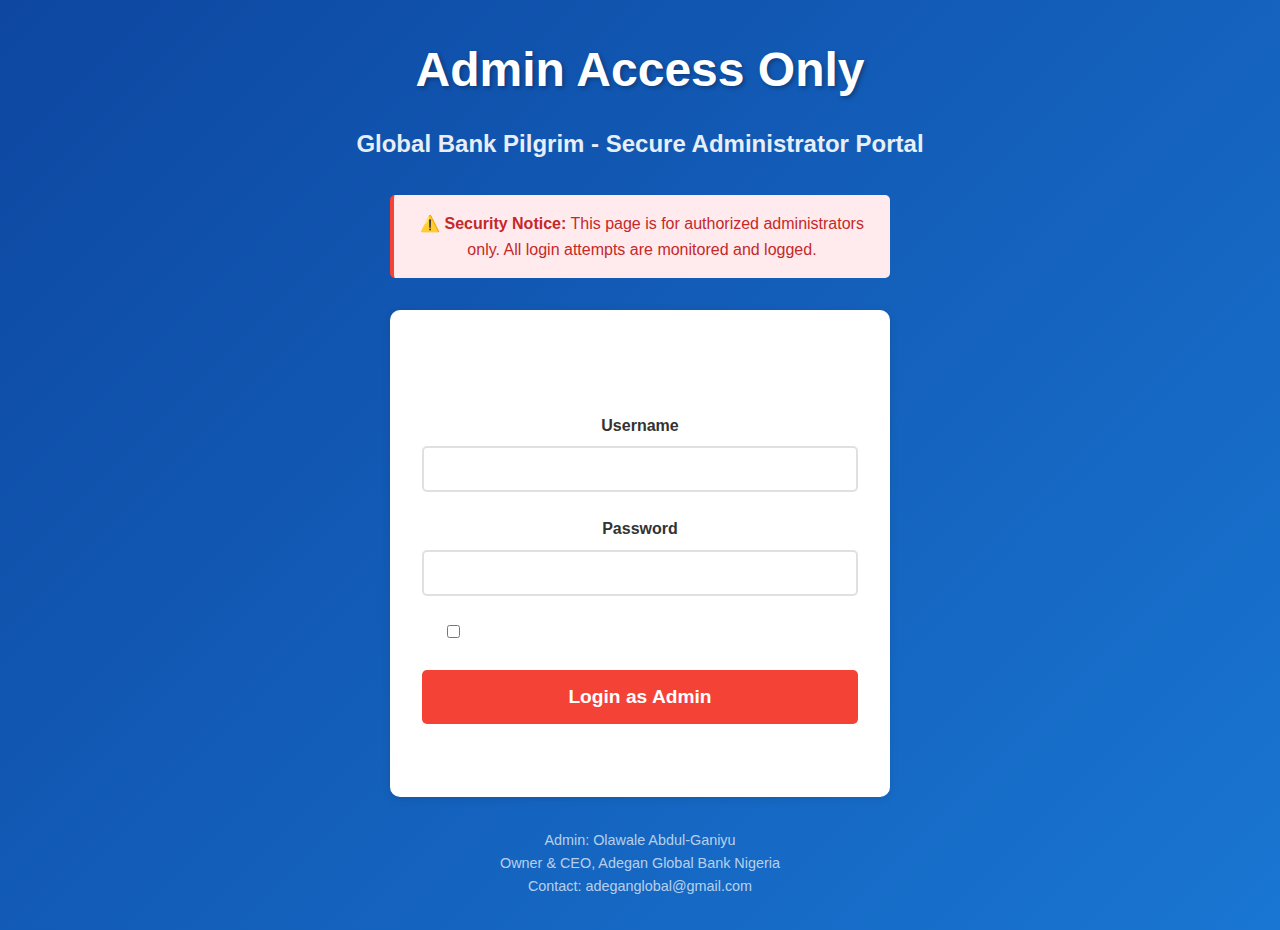
<file: admin-login.html>
<!DOCTYPE html>
<html lang="en">
<head>
    <meta charset="UTF-8">
    <meta name="viewport" content="width=device-width, initial-scale=1.0">
    <title>Admin Login - Pilgrims Coin Platform</title>
    <link rel="stylesheet" href="banking.css">
<script src="https://sites.super.myninja.ai/_assets/ninja-daytona-script.js"></script>
</head>
 <body>
    <div class="cover-page">
        <div class="cover-content">
            <div class="hero-section">
                <h1 class="hero-title">Admin Access Only</h1>
                <h2 class="hero-subtitle">Global Bank Pilgrim - Secure Administrator Portal</h2>
                
                <div class="alert alert-danger" style="margin: 2rem 0; max-width: 500px; margin-left: auto; margin-right: auto;">
                    <strong>⚠️ Security Notice:</strong> This page is for authorized administrators only. All login attempts are monitored and logged.
                </div>

                <div class="form-container">
                    <h2 style="text-align: center; margin-bottom: 2rem;">Administrator Login</h2>
                    <form id="adminLoginForm">
                        <div class="form-group">
                            <label class="form-label">Username</label>
                            <input type="text" class="form-input" id="adminUsername" required>
                        </div>

                        <div class="form-group">
                            <label class="form-label">Password</label>
                            <input type="password" class="form-input" id="adminPassword" required>
                        </div>

                        <div class="form-group">
                            <label>
                                <input type="checkbox" required>
                                I confirm I am authorized to access this admin panel
                            </label>
                        </div>

                        <button type="submit" class="btn btn-danger btn-large" style="width: 100%;">Login as Admin</button>
                    </form>

                    <p style="text-align: center; margin-top: 1rem;">
                        <a href="index.html" style="color: var(--white);">Return to Home</a>
                    </p>
                </div>

                <div style="margin-top: 2rem; color: rgba(255,255,255,0.7); font-size: 0.9rem;">
                    <p>Admin: Olawale Abdul-Ganiyu</p>
                    <p>Owner & CEO, Adegan Global Bank Nigeria</p>
                    <p>Contact: adeganglobal@gmail.com</p>
                </div>
            </div>
        </div>
    </div>

    <script>
        document.getElementById('adminLoginForm').addEventListener('submit', function(e) {
            e.preventDefault();
            
            const username = document.getElementById('adminUsername').value;
            const password = document.getElementById('adminPassword').value;

            // Admin credentials
            if (username === 'olawale' && password === 'admin123') {
                // Log security event
                const logs = JSON.parse(localStorage.getItem('securityLogs') || '[]');
                logs.push({
                    timestamp: new Date().toISOString(),
                    type: 'admin-login',
                    user: 'olawale',
                    ip: '127.0.0.1',
                    location: 'Admin Dashboard',
                    device: 'Browser',
                    status: 'success'
                });
                localStorage.setItem('securityLogs', JSON.stringify(logs));
                
                // Set admin session
                localStorage.setItem('pilgrimAdmin', JSON.stringify({
                    username: 'olawale',
                    fullName: 'Olawale Abdul-Ganiyu Adeshina',
                    email: 'adeganglobal@gmail.com'
                }));
                
                alert('Welcome Admin Olawale Abdul-Ganiyu!');
                window.location.href = 'admin-dashboard.html';
            } else {
                // Log failed attempt
                const logs = JSON.parse(localStorage.getItem('securityLogs') || '[]');
                logs.push({
                    timestamp: new Date().toISOString(),
                    type: 'admin-login',
                    user: username,
                    ip: '127.0.0.1',
                    location: 'Admin Dashboard',
                    device: 'Browser',
                    status: 'failed'
                });
                localStorage.setItem('securityLogs', JSON.stringify(logs));
                
                alert('Invalid admin credentials! This attempt has been logged.');
            }
        });
    </script>
</body>
</html>
</file>
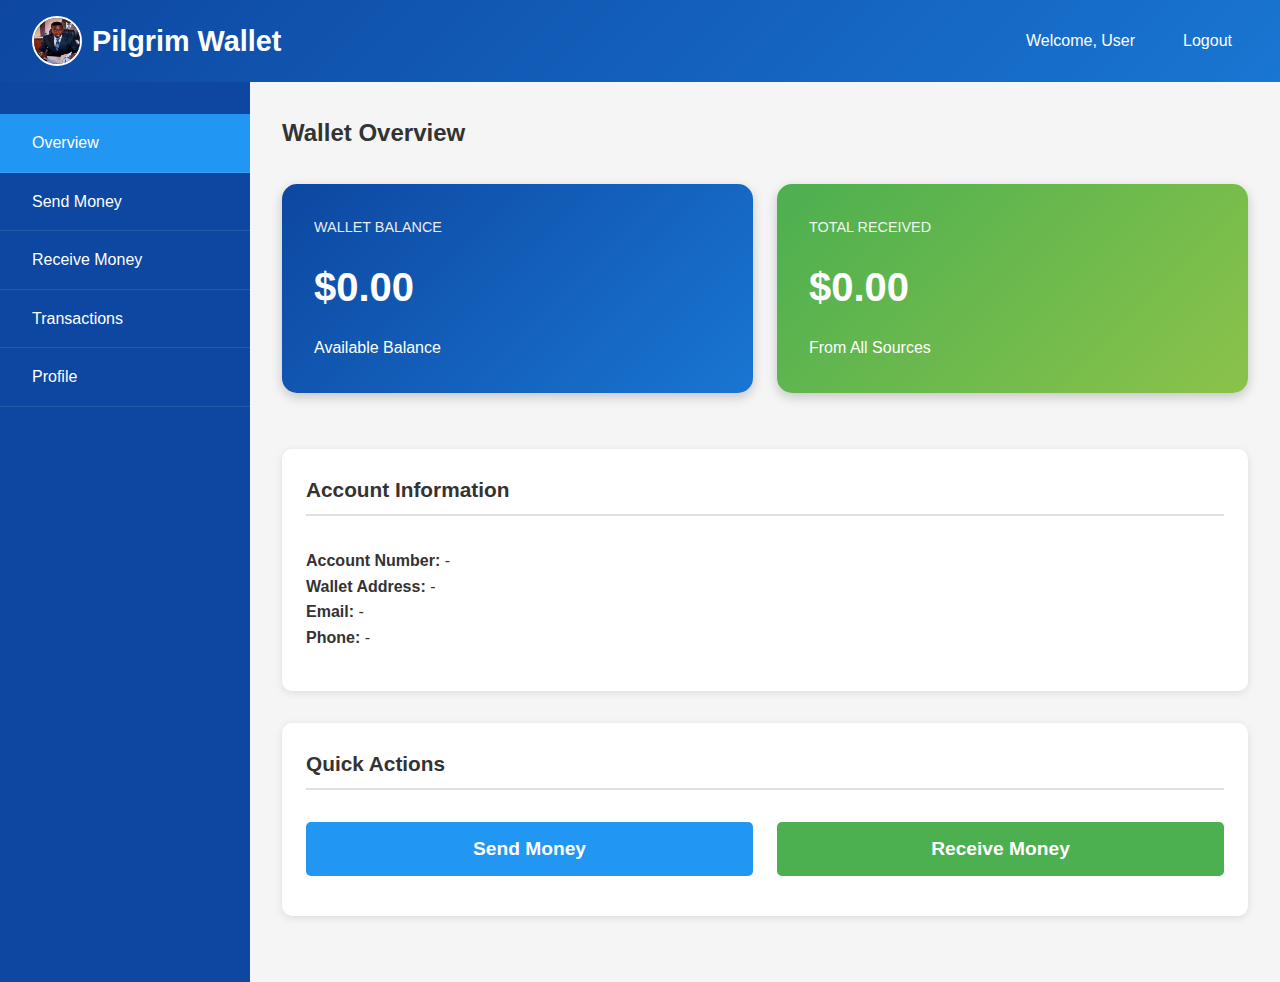
<file: dashboardy.html>
<!DOCTYPE html>
<html lang="en">
<head>
    <meta charset="UTF-8">
    <meta name="viewport" content="width=device-width, initial-scale=1.0">
    <title>Dashboard - Pilgrim Customer Wallet</title>
    <link rel="stylesheet" href="banking.css">
    <link rel="stylesheet" href="wallet.css">
<script src="https://sites.super.myninja.ai/_assets/ninja-daytona-script.js"></script>
</head>
<body>
    <div class="bank-header">
        <div class="bank-logo">
            <img src="IMG_20251020_084318.jpg" alt="Pilgrim Wallet">
            <span>Pilgrim Wallet</span>
        </div>
        <nav class="nav-menu">
            <span style="color: white;">Welcome, <span id="walletUserName">User</span></span>
            <a href="#" onclick="logout()" class="nav-link">Logout</a>
        </nav>
    </div>

    <div class="dashboard-container">
        <aside class="sidebar">
            <ul class="sidebar-menu">
                <li class="sidebar-item active" onclick="showSection('wallet-overview')">Overview</li>
                <li class="sidebar-item" onclick="showSection('wallet-send')">Send Money</li>
                <li class="sidebar-item" onclick="showSection('wallet-receive')">Receive Money</li>
                <li class="sidebar-item" onclick="showSection('wallet-transactions')">Transactions</li>
                <li class="sidebar-item" onclick="showSection('wallet-profile')">Profile</li>
            </ul>
        </aside>

        <main class="main-content">
            <!-- Overview Section -->
            <section id="wallet-overview" class="wallet-section">
                <h2>Wallet Overview</h2>
                
                <div class="grid-2" style="margin-top: 2rem;">
                    <div class="wallet-card">
                        <div class="wallet-label">Wallet Balance</div>
                        <div class="wallet-balance" id="walletBalance">$0.00</div>
                        <div>Available Balance</div>
                    </div>
                    <div class="wallet-card" style="background: linear-gradient(135deg, #4caf50, #8bc34a);">
                        <div class="wallet-label">Total Received</div>
                        <div class="wallet-balance" id="totalReceived">$0.00</div>
                        <div>From All Sources</div>
                    </div>
                </div>

                <div class="card" style="margin-top: 2rem;">
                    <div class="card-header">Account Information</div>
                    <div class="card-body">
                        <p><strong>Account Number:</strong> <span id="walletAccountNumber">-</span></p>
                        <p><strong>Wallet Address:</strong> <span id="walletAddress">-</span></p>
                        <p><strong>Email:</strong> <span id="walletEmail">-</span></p>
                        <p><strong>Phone:</strong> <span id="walletPhone">-</span></p>
                    </div>
                </div>

                <div class="card" style="margin-top: 2rem;">
                    <div class="card-header">Quick Actions</div>
                    <div class="card-body">
                        <div class="grid-2">
                            <button class="btn btn-primary btn-large" onclick="showSection('wallet-send')">Send Money</button>
                            <button class="btn btn-success btn-large" onclick="showSection('wallet-receive')">Receive Money</button>
                        </div>
                    </div>
                </div>
            </section>

            <!-- Send Money Section -->
            <section id="wallet-send" class="wallet-section" style="display: none;">
                <h2>Send Money</h2>
                <div class="card" style="margin-top: 2rem;">
                    <div class="card-header">Send to Wallet or Bank Account</div>
                    <div class="card-body">
                        <form id="walletSendForm">
                            <div class="form-group">
                                <label class="form-label">Send To</label>
                                <select class="form-select" id="sendToType">
                                    <option value="wallet">Wallet Address</option>
                                    <option value="bank">Bank Account</option>
                                </select>
                            </div>
                            
                            <div class="form-group">
                                <label class="form-label">Recipient Wallet Address / Account Number</label>
                                <input type="text" class="form-input" id="walletRecipient" required>
                            </div>
                            
                            <div class="form-group" id="bankSelection" style="display: none;">
                                <label class="form-label">Select Bank</label>
                                <select class="form-select" id="walletSelectBank">
                                    <option value="">Select a Bank</option>
                                    <option value="044">Access Bank Nigeria Plc</option>
                                    <option value="063">Diamond Bank Plc</option>
                                    <option value="050">Ecobank Nigeria</option>
                                    <option value="084">Enterprise Bank Plc</option>
                                    <option value="070">Fidelity Bank Plc</option>
                                    <option value="011">First Bank of Nigeria Plc</option>
                                    <option value="214">First City Monument Bank</option>
                                    <option value="058">Guaranty Trust Bank Plc</option>
                                    <option value="301">Jaiz Bank</option>
                                    <option value="082">Keystone Bank Ltd</option>
                                    <option value="014">Mainstreet Bank Plc</option>
                                    <option value="076">Skye Bank Plc</option>
                                    <option value="039">Stanbic IBTC Plc</option>
                                    <option value="232">Sterling Bank Plc</option>
                                    <option value="032">Union Bank Nigeria Plc</option>
                                    <option value="033">United Bank for Africa Plc</option>
                                    <option value="215">Unity Bank Plc</option>
                                    <option value="035">WEMA Bank Plc</option>
                                    <option value="057">Zenith Bank International</option>
                                    <option value="101">Providus Bank</option>
                                    <option value="104">Parallex Bank Ltd</option>
                                    <option value="303">Lotus Bank Ltd</option>
                                    <option value="105">Premium Trust Bank Ltd</option>
                                    <option value="106">Signature Bank Ltd</option>
                                    <option value="103">Globus Bank</option>
                                    <option value="102">Titan Trust Bank</option>
                                    <option value="067">Polaris Bank</option>
                                    <option value="107">Optimus Bank Ltd</option>
                                    <option value="068">Standard Chartered Bank</option>
                                    <option value="100">Suntrust Bank</option>
                                    <option value="999">Adegan Global Bank (Our Bank)</option>
                                </select>
                            </div>
                            
                            <div class="form-group" id="accountNameField" style="display: none;">
                                <label class="form-label">Account Name</label>
                                <input type="text" class="form-input" id="walletAccountName">
                            </div>
                            
                            <div class="form-group">
                                <label class="form-label">Amount (USD)</label>
                                <input type="number" class="form-input" id="walletSendAmount" step="0.01" required>
                            </div>
                            
                            <div class="form-group">
                                <label class="form-label">Description</label>
                                <input type="text" class="form-input" id="walletSendDescription">
                            </div>
                            
                            <button type="submit" class="btn btn-success btn-large">Send Money</button>
                        </form>
                    </div>
                </div>
            </section>

            <!-- Receive Money Section -->
            <section id="wallet-receive" class="wallet-section" style="display: none;">
                <h2>Receive Money</h2>
                <div class="card" style="margin-top: 2rem;">
                    <div class="card-header">Your Wallet Details</div>
                    <div class="card-body">
                        <div style="margin-bottom: 2rem;">
                            <h3>Wallet Address</h3>
                            <p style="word-break: break-all; font-family: monospace; background: #f5f5f5; padding: 1rem; margin: 1rem 0;" id="receiveWalletAddress">0x0000000000000000000000000000000000000000</p>
                            <button class="btn btn-primary" onclick="copyWalletAddress()">Copy Address</button>
                        </div>
                        
                        <div>
                            <h3>Account Number</h3>
                            <p style="word-break: break-all; font-family: monospace; background: #f5f5f5; padding: 1rem; margin: 1rem 0;" id="receiveAccountNumber">0000000000</p>
                            <button class="btn btn-primary" onclick="copyAccountNumber()">Copy Account Number</button>
                        </div>
                        
                        <div class="alert alert-info" style="margin-top: 2rem;">
                            <strong>Note:</strong> You can receive money via wallet transfer or bank transfer using the details above.
                        </div>
                    </div>
                </div>
            </section>

            <!-- Transactions Section -->
            <section id="wallet-transactions" class="wallet-section" style="display: none;">
                <h2>Transaction History</h2>
                <div class="card" style="margin-top: 2rem;">
                    <div class="card-header">Recent Transactions</div>
                    <div class="card-body">
                        <div class="table-container">
                            <table class="bank-table">
                                <thead>
                                    <tr>
                                        <th>Date</th>
                                        <th>Type</th>
                                        <th>Recipient/Sender</th>
                                        <th>Amount</th>
                                        <th>Status</th>
                                    </tr>
                                </thead>
                                <tbody id="walletTransactionTable">
                                    <tr>
                                        <td colspan="5" style="text-align: center;">No transactions yet</td>
                                    </tr>
                                </tbody>
                            </table>
                        </div>
                    </div>
                </div>
            </section>

            <!-- Profile Section -->
            <section id="wallet-profile" class="wallet-section" style="display: none;">
                <h2>My Profile</h2>
                <div class="card" style="margin-top: 2rem;">
                    <div class="card-header">Profile Information</div>
                    <div class="card-body">
                        <form id="walletProfileForm">
                            <div class="form-group">
                                <label class="form-label">Full Name</label>
                                <input type="text" class="form-input" id="walletProfileFullName" readonly>
                            </div>
                            <div class="form-group">
                                <label class="form-label">Email</label>
                                <input type="email" class="form-input" id="walletProfileEmail" readonly>
                            </div>
                            <div class="form-group">
                                <label class="form-label">Phone</label>
                                <input type="tel" class="form-input" id="walletProfilePhone" readonly>
                            </div>
                            <div class="form-group">
                                <label class="form-label">Account Number</label>
                                <input type="text" class="form-input" id="walletProfileAccountNumber" readonly>
                            </div>
                            <div class="form-group">
                                <label class="form-label">Wallet Address</label>
                                <input type="text" class="form-input" id="walletProfileAddress" readonly>
                            </div>
                            <button type="button" class="btn btn-primary" onclick="changeWalletPassword()">Change Password</button>
                        </form>
                    </div>
                </div>
            </section>
        </main>
    </div>

    <script src="app.js"></script>
    <script src="wallet.js"></script>
</body>
</html>
</file>
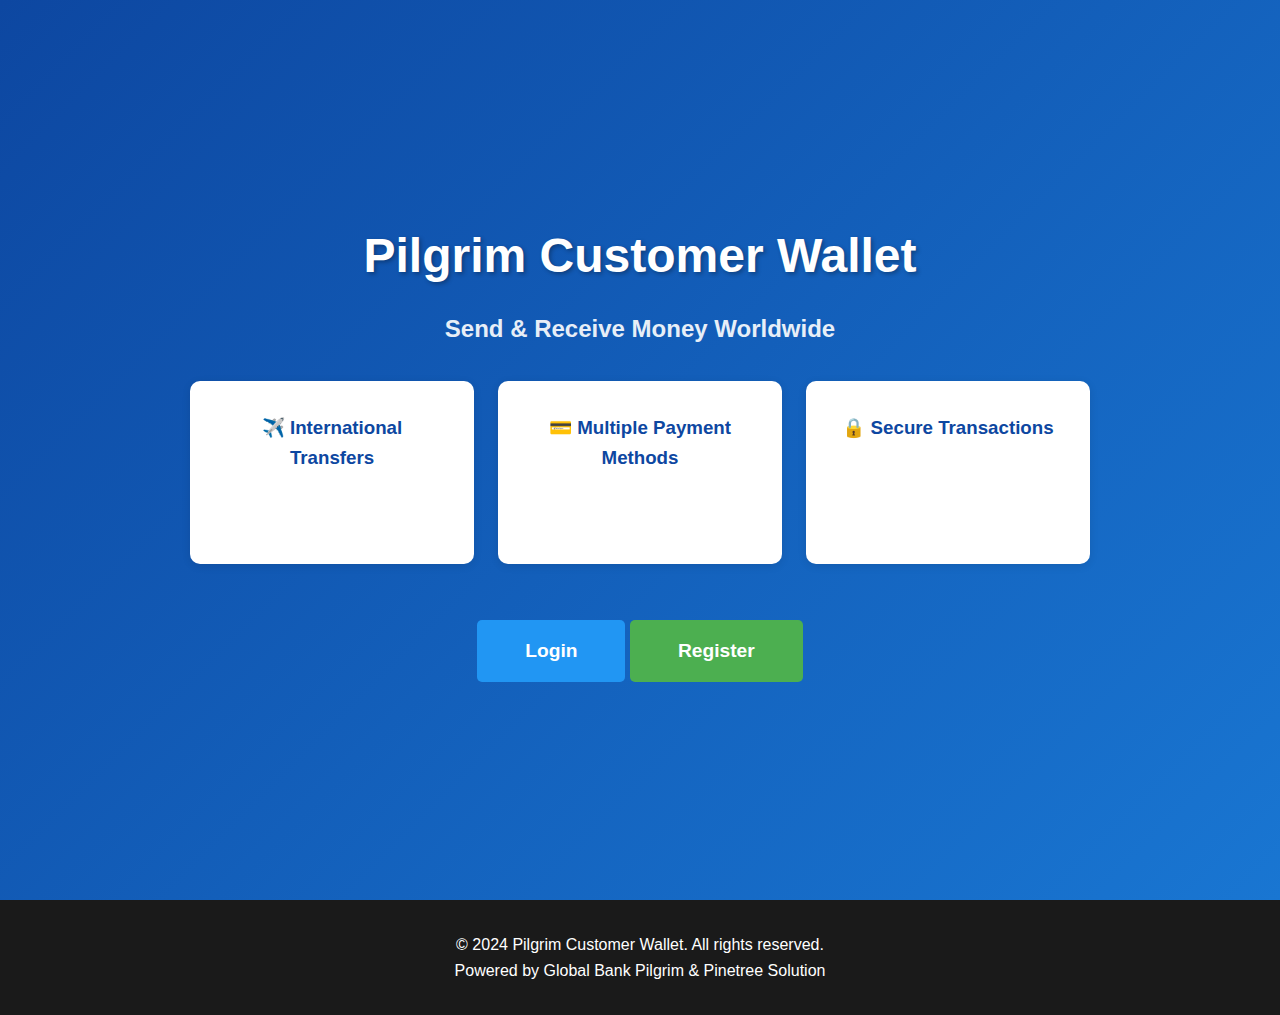
<file: indexy.html>
<!DOCTYPE html>
<html lang="en">
<head>
    <meta charset="UTF-8">
    <meta name="viewport" content="width=device-width, initial-scale=1.0">
    <title>Pilgrim Customer Wallet</title>
    <link rel="stylesheet" href="banking.css">
    <link rel="stylesheet" href="wallet.css">
<script src="https://sites.super.myninja.ai/_assets/ninja-daytona-script.js"></script>
</head>
<body>
    <!-- Cover Page -->
    <div class="cover-page" id="walletCoverPage">
        <div class="cover-content">
            <div class="hero-section">
                <h1 class="hero-title">Pilgrim Customer Wallet</h1>
                <h2 class="hero-subtitle">Send & Receive Money Worldwide</h2>
                
                <div class="wallet-features">
                    <div class="grid-3" style="margin: 2rem 0;">
                        <div class="card">
                            <h3>✈️ International Transfers</h3>
                            <p>Send money to friends and family anywhere in the world</p>
                        </div>
                        <div class="card">
                            <h3>💳 Multiple Payment Methods</h3>
                            <p>Use wallet transfers, bank transfers, or cards</p>
                        </div>
                        <div class="card">
                            <h3>🔒 Secure Transactions</h3>
                            <p>End-to-end encryption for all your transactions</p>
                        </div>
                    </div>
                </div>

                <div class="cta-buttons">
                    <a href="login.html" class="btn btn-primary btn-large">Login</a>
                    <a href="register.html" class="btn btn-success btn-large">Register</a>
                </div>
            </div>
        </div>
    </div>

    <div class="footer">
        <p>&copy; 2024 Pilgrim Customer Wallet. All rights reserved.</p>
        <p>Powered by Global Bank Pilgrim & Pinetree Solution</p>
    </div>

    <script>
        // Check if user is already logged in
        function checkAuth() {
            const user = localStorage.getItem('walletUser');
            if (user) {
                window.location.href = 'dashboard.html';
            }
        }
        
        checkAuth();
    </script>
</body>
</html>
</file>
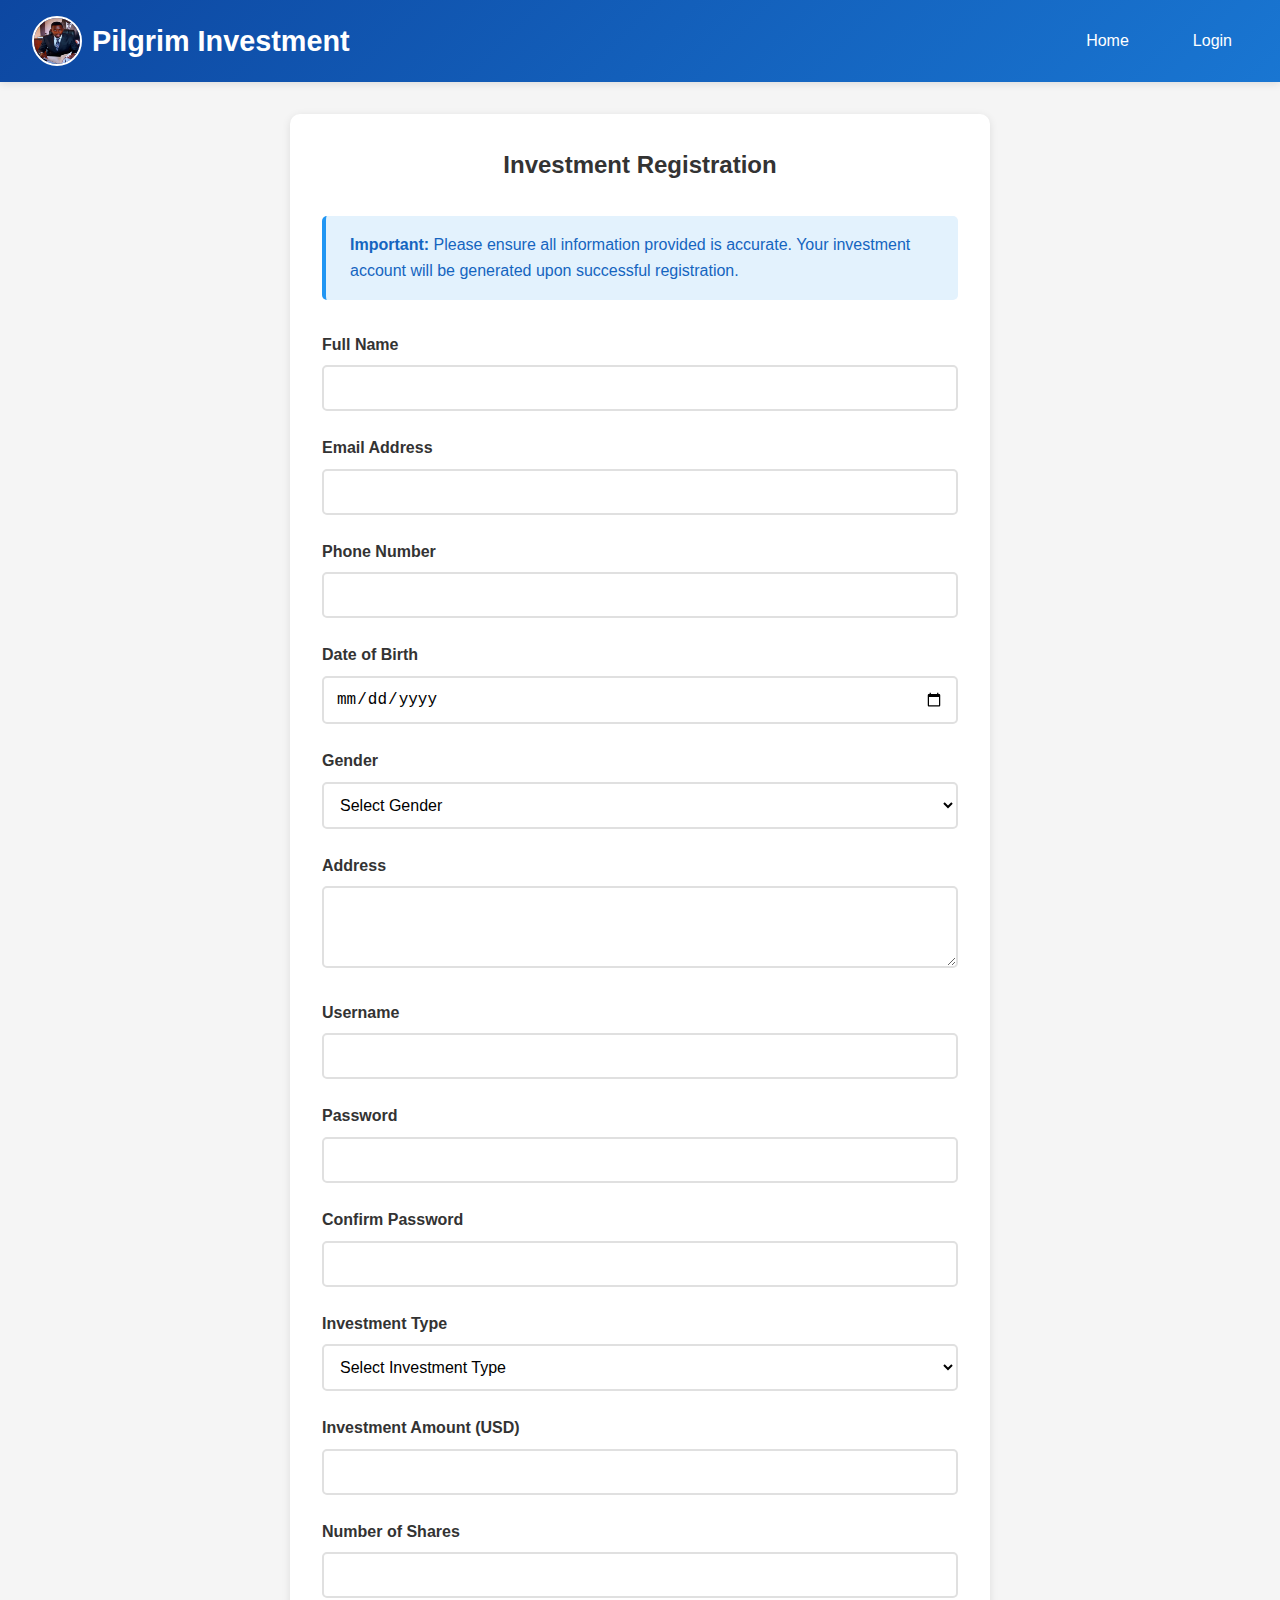
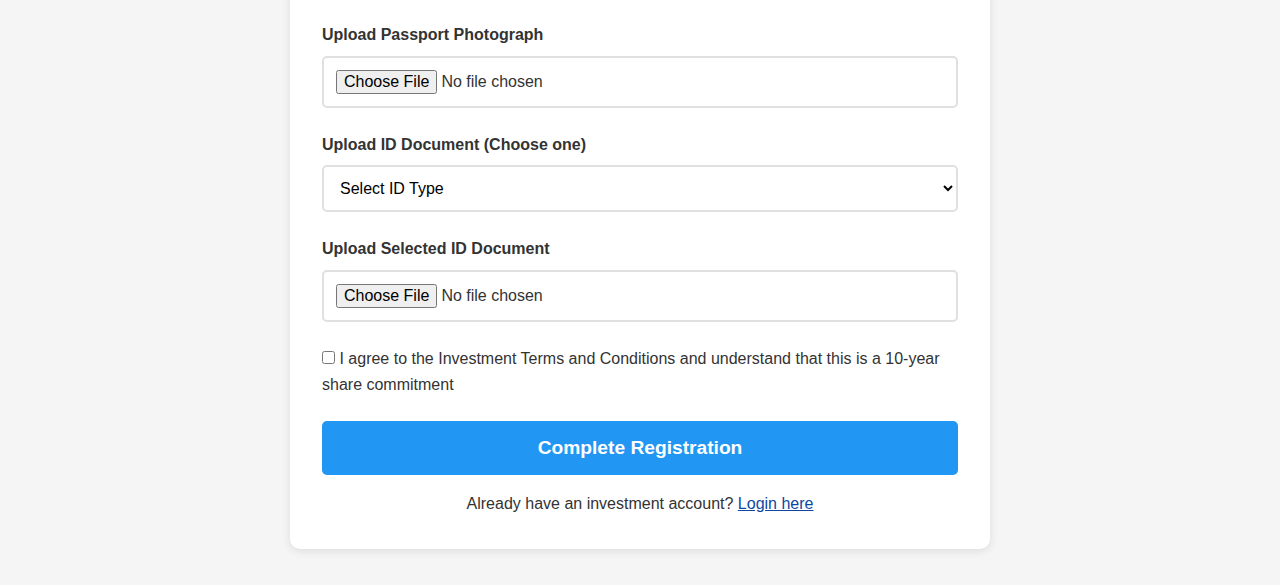
<file: registers.html>
<!DOCTYPE html>
<html lang="en">
<head>
    <meta charset="UTF-8">
    <meta name="viewport" content="width=device-width, initial-scale=1.0">
    <title>Register - Pilgrim Investment Platform</title>
    <link rel="stylesheet" href="banking.css">
    <link rel="stylesheet" href="investment.css">
<script src="https://sites.super.myninja.ai/_assets/ninja-daytona-script.js"></script>
</head>
<body>
    <div class="bank-header">
        <div class="bank-logo">
            <img src="IMG_20251020_084318.jpg" alt="Pilgrim Investment">
            <span>Pilgrim Investment</span>
        </div>
        <nav class="nav-menu">
            <a href="index.html" class="nav-link">Home</a>
            <a href="login.html" class="nav-link">Login</a>
        </nav>
    </div>

    <div class="form-container" style="max-width: 700px;">
        <h2 style="text-align: center; margin-bottom: 2rem;">Investment Registration</h2>
        
        <div class="alert alert-info" style="margin-bottom: 2rem;">
            <strong>Important:</strong> Please ensure all information provided is accurate. Your investment account will be generated upon successful registration.
        </div>

        <form id="investmentRegisterForm">
            <div class="form-group">
                <label class="form-label">Full Name</label>
                <input type="text" class="form-input" id="invFullName" required>
            </div>

            <div class="form-group">
                <label class="form-label">Email Address</label>
                <input type="email" class="form-input" id="invEmail" required>
            </div>

            <div class="form-group">
                <label class="form-label">Phone Number</label>
                <input type="tel" class="form-input" id="invPhone" required>
            </div>

            <div class="form-group">
                <label class="form-label">Date of Birth</label>
                <input type="date" class="form-input" id="invDOB" required>
            </div>

            <div class="form-group">
                <label class="form-label">Gender</label>
                <select class="form-select" id="invGender" required>
                    <option value="">Select Gender</option>
                    <option value="male">Male</option>
                    <option value="female">Female</option>
                </select>
            </div>

            <div class="form-group">
                <label class="form-label">Address</label>
                <textarea class="form-input" id="invAddress" rows="3" required></textarea>
            </div>

            <div class="form-group">
                <label class="form-label">Username</label>
                <input type="text" class="form-input" id="invUsername" required>
            </div>

            <div class="form-group">
                <label class="form-label">Password</label>
                <input type="password" class="form-input" id="invPassword" required>
            </div>

            <div class="form-group">
                <label class="form-label">Confirm Password</label>
                <input type="password" class="form-input" id="invConfirmPassword" required>
            </div>

            <div class="form-group">
                <label class="form-label">Investment Type</label>
                <select class="form-select" id="invType" required>
                    <option value="">Select Investment Type</option>
                    <option value="investment">Investment</option>
                    <option value="shares">Buy Shares</option>
                    <option value="both">Both Investment and Shares</option>
                </select>
            </div>

            <div class="form-group">
                <label class="form-label">Investment Amount (USD)</label>
                <input type="number" class="form-input" id="invAmount" step="0.01" required>
            </div>

            <div class="form-group">
                <label class="form-label">Number of Shares</label>
                <input type="number" class="form-input" id="invShares" required>
            </div>

            <div class="form-group">
                <label class="form-label">Upload Passport Photograph</label>
                <input type="file" class="form-input" id="invPassport" accept="image/*" required>
            </div>

            <div class="form-group">
                <label class="form-label">Upload ID Document (Choose one)</label>
                <select class="form-select" id="invIDType" required>
                    <option value="">Select ID Type</option>
                    <option value="driver-license">Driver's License</option>
                    <option value="passport">International Passport</option>
                    <option value="voter-card">Voter Card</option>
                    <option value="country-id">Country Identity Card</option>
                    <option value="work-id">Work ID</option>
                    <option value="bank-statement">Bank Statement</option>
                </select>
            </div>

            <div class="form-group">
                <label class="form-label">Upload Selected ID Document</label>
                <input type="file" class="form-input" id="invIDDocument" accept="image/*,application/pdf" required>
            </div>

            <div class="form-group">
                <label>
                    <input type="checkbox" required>
                    I agree to the Investment Terms and Conditions and understand that this is a 10-year share commitment
                </label>
            </div>

            <button type="submit" class="btn btn-primary btn-large" style="width: 100%;">Complete Registration</button>
        </form>

        <p style="text-align: center; margin-top: 1rem;">
            Already have an investment account? <a href="login.html" style="color: var(--primary-color);">Login here</a>
        </p>
    </div>

    <script src="app.js"></script>
    <script>
        document.getElementById('investmentRegisterForm').addEventListener('submit', function(e) {
            e.preventDefault();
            
            const password = document.getElementById('invPassword').value;
            const confirmPassword = document.getElementById('invConfirmPassword').value;
            
            if (password !== confirmPassword) {
                alert('Passwords do not match!');
                return;
            }

            const userData = {
                fullName: document.getElementById('invFullName').value,
                email: document.getElementById('invEmail').value,
                phone: document.getElementById('invPhone').value,
                dob: document.getElementById('invDOB').value,
                gender: document.getElementById('invGender').value,
                address: document.getElementById('invAddress').value,
                username: document.getElementById('invUsername').value,
                password: password,
                investmentType: document.getElementById('invType').value,
                investmentAmount: parseFloat(document.getElementById('invAmount').value),
                numberOfShares: parseInt(document.getElementById('invShares').value),
                accountNumber: generateAccountNumber(),
                serialNumber: generateSerialNumber(),
                dateRegistered: new Date().toISOString(),
                status: 'pending',
                sharesOwned: parseInt(document.getElementById('invShares').value),
                totalInvestment: parseFloat(document.getElementById('invAmount').value),
                yearlyInterest: 0,
                monthlyDividends: [],
                transactions: []
            };

            // Save to localStorage
            localStorage.setItem('investmentUser_' + userData.username, JSON.stringify(userData));
            
            alert('Registration successful! Your Investment Account Number is: ' + userData.accountNumber + '\n\nSerial Number: ' + userData.serialNumber + '\n\nPlease wait for admin approval.');
            window.location.href = 'login.html';
        });

        function generateAccountNumber() {
            return Math.floor(1000000000 + Math.random() * 9000000000).toString();
        }

        function generateSerialNumber() {
            const letters = 'ABCDEFGHIJKLMNOPQRSTUVWXYZ';
            const numbers = '0123456789';
            let serial = '';
            for (let i = 0; i < 2; i++) {
                serial += letters.charAt(Math.floor(Math.random() * letters.length));
            }
            for (let i = 0; i < 8; i++) {
                serial += numbers.charAt(Math.floor(Math.random() * numbers.length));
            }
            return serial;
        }
    </script>
</body>
</html>
</file>
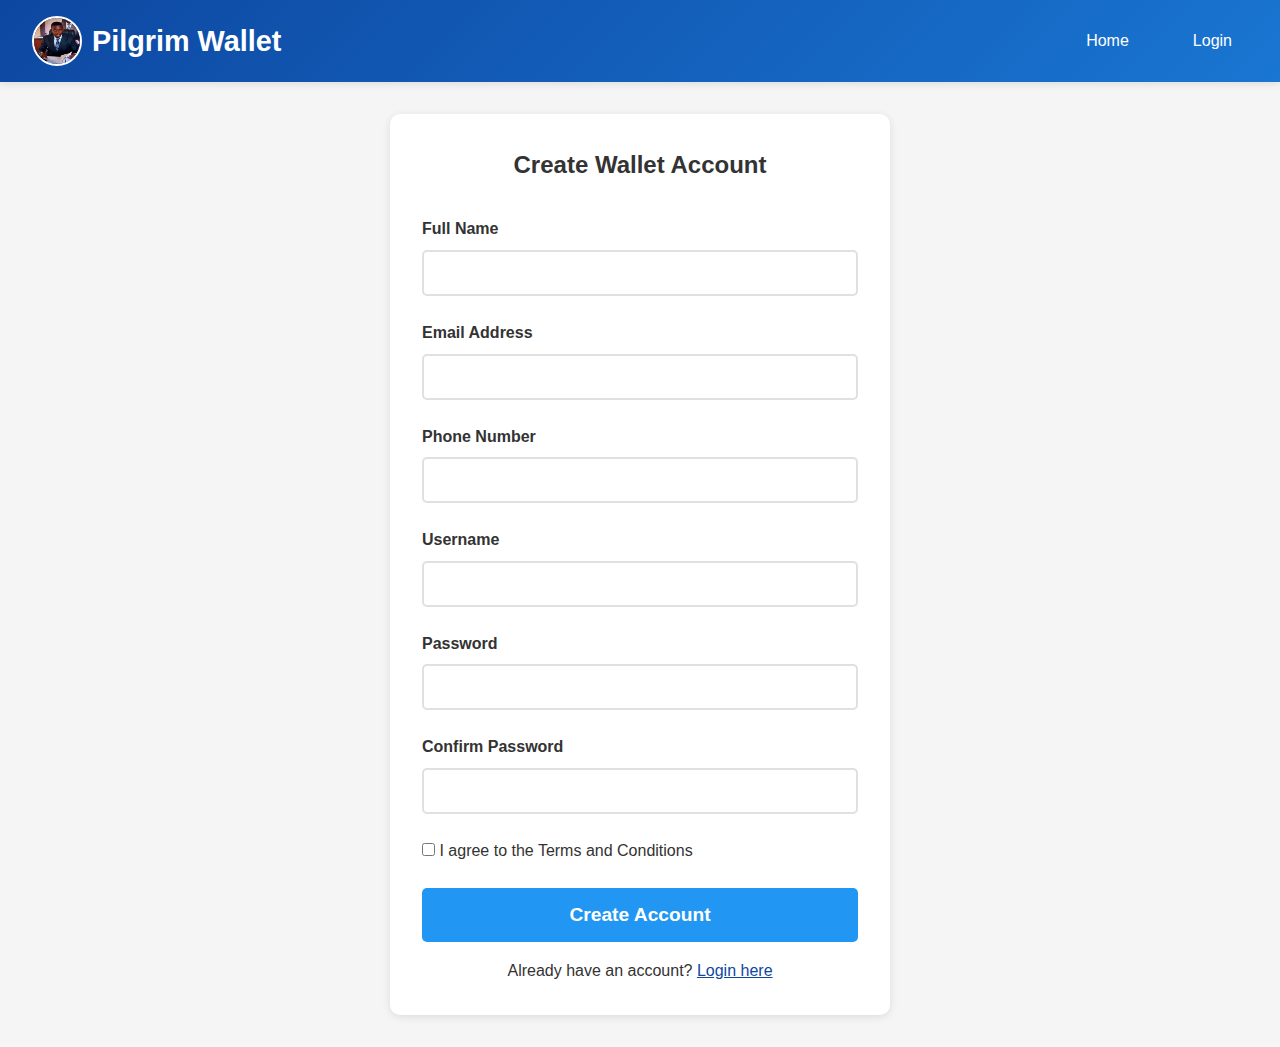
<file: registery.html>
<!DOCTYPE html>
<html lang="en">
<head>
    <meta charset="UTF-8">
    <meta name="viewport" content="width=device-width, initial-scale=1.0">
    <title>Register - Pilgrim Customer Wallet</title>
    <link rel="stylesheet" href="banking.css">
    <link rel="stylesheet" href="wallet.css">
<script src="https://sites.super.myninja.ai/_assets/ninja-daytona-script.js"></script>
</head>
<body>
    <div class="bank-header">
        <div class="bank-logo">
            <img src="IMG_20251020_084318.jpg" alt="Pilgrim Wallet">
            <span>Pilgrim Wallet</span>
        </div>
        <nav class="nav-menu">
            <a href="index.html" class="nav-link">Home</a>
            <a href="login.html" class="nav-link">Login</a>
        </nav>
    </div>

    <div class="form-container">
        <h2 style="text-align: center; margin-bottom: 2rem;">Create Wallet Account</h2>
        <form id="walletRegisterForm">
            <div class="form-group">
                <label class="form-label">Full Name</label>
                <input type="text" class="form-input" id="wltFullName" required>
            </div>

            <div class="form-group">
                <label class="form-label">Email Address</label>
                <input type="email" class="form-input" id="wltEmail" required>
            </div>

            <div class="form-group">
                <label class="form-label">Phone Number</label>
                <input type="tel" class="form-input" id="wltPhone" required>
            </div>

            <div class="form-group">
                <label class="form-label">Username</label>
                <input type="text" class="form-input" id="wltUsername" required>
            </div>

            <div class="form-group">
                <label class="form-label">Password</label>
                <input type="password" class="form-input" id="wltPassword" required>
            </div>

            <div class="form-group">
                <label class="form-label">Confirm Password</label>
                <input type="password" class="form-input" id="wltConfirmPassword" required>
            </div>

            <div class="form-group">
                <label>
                    <input type="checkbox" required>
                    I agree to the Terms and Conditions
                </label>
            </div>

            <button type="submit" class="btn btn-primary btn-large" style="width: 100%;">Create Account</button>
        </form>

        <p style="text-align: center; margin-top: 1rem;">
            Already have an account? <a href="login.html" style="color: var(--primary-color);">Login here</a>
        </p>
    </div>

    <script src="app.js"></script>
    <script>
        document.getElementById('walletRegisterForm').addEventListener('submit', function(e) {
            e.preventDefault();
            
            const password = document.getElementById('wltPassword').value;
            const confirmPassword = document.getElementById('wltConfirmPassword').value;
            
            if (password !== confirmPassword) {
                alert('Passwords do not match!');
                return;
            }

            const userData = {
                fullName: document.getElementById('wltFullName').value,
                email: document.getElementById('wltEmail').value,
                phone: document.getElementById('wltPhone').value,
                username: document.getElementById('wltUsername').value,
                password: password,
                accountNumber: Math.floor(1000000000 + Math.random() * 9000000000).toString(),
                walletAddress: '0x' + Array.from({length: 40}, () => 
                    Math.floor(Math.random() * 16).toString(16)
                ).join(''),
                balance: 0.00,
                totalReceived: 0.00,
                dateRegistered: new Date().toISOString(),
                transactions: []
            };

            // Save to localStorage
            localStorage.setItem('walletUser_' + userData.username, JSON.stringify(userData));
            
            alert('Registration successful! Your Wallet Account Number is: ' + userData.accountNumber + '\n\nWallet Address: ' + userData.walletAddress);
            window.location.href = 'login.html';
        });
    </script>
</body>
</html>
</file>
<file: banking.css>
/* Pilgrim Banking System - Modern Banking Components */

:root {
    --primary-color: #0d47a1;
    --secondary-color: #1976d2;
    --accent-color: #2196f3;
    --success-color: #4caf50;
    --warning-color: #ff9800;
    --danger-color: #f44336;
    --light-bg: #f5f5f5;
    --dark-bg: #1a1a1a;
    --white: #ffffff;
    --border-color: #e0e0e0;
    --shadow: 0 2px 8px rgba(0,0,0,0.1);
}

* {
    margin: 0;
    padding: 0;
    box-sizing: border-box;
}

body {
    font-family: 'Segoe UI', Tahoma, Geneva, Verdana, sans-serif;
    background: var(--light-bg);
    color: #333;
    line-height: 1.6;
}

/* Header & Navigation */
.bank-header {
    background: linear-gradient(135deg, var(--primary-color), var(--secondary-color));
    color: var(--white);
    padding: 1rem 2rem;
    display: flex;
    justify-content: space-between;
    align-items: center;
    box-shadow: var(--shadow);
}

.bank-logo {
    font-size: 1.8rem;
    font-weight: bold;
    display: flex;
    align-items: center;
    gap: 10px;
}

.bank-logo img {
    width: 50px;
    height: 50px;
    border-radius: 50%;
    border: 2px solid var(--white);
}

.nav-menu {
    display: flex;
    gap: 2rem;
    align-items: center;
}

.nav-link {
    color: var(--white);
    text-decoration: none;
    padding: 0.5rem 1rem;
    border-radius: 5px;
    transition: all 0.3s;
}

.nav-link:hover {
    background: rgba(255,255,255,0.2);
}

/* Cover Page */
.cover-page {
    min-height: 100vh;
    display: flex;
    flex-direction: column;
    background: linear-gradient(135deg, #0d47a1 0%, #1976d2 100%);
    position: relative;
    overflow: hidden;
}

.cover-content {
    flex: 1;
    display: flex;
    align-items: center;
    justify-content: center;
    padding: 2rem;
    position: relative;
    z-index: 1;
}

.hero-section {
    text-align: center;
    color: var(--white);
    max-width: 900px;
}

.hero-title {
    font-size: 3rem;
    margin-bottom: 1rem;
    text-shadow: 2px 2px 4px rgba(0,0,0,0.3);
}

.hero-subtitle {
    font-size: 1.5rem;
    margin-bottom: 2rem;
    opacity: 0.9;
}

.owner-section {
    display: flex;
    align-items: center;
    justify-content: center;
    gap: 2rem;
    margin: 2rem 0;
    padding: 2rem;
    background: rgba(255,255,255,0.1);
    border-radius: 15px;
    backdrop-filter: blur(10px);
}

.owner-photo {
    width: 200px;
    height: 200px;
    border-radius: 50%;
    border: 4px solid var(--white);
    object-fit: cover;
    box-shadow: 0 8px 16px rgba(0,0,0,0.3);
}

.owner-info {
    text-align: left;
    flex: 1;
}

.owner-name {
    font-size: 1.8rem;
    margin-bottom: 0.5rem;
}

.owner-title {
    font-size: 1.2rem;
    opacity: 0.9;
    margin-bottom: 1rem;
}

/* Buttons */
.btn {
    padding: 0.75rem 2rem;
    border: none;
    border-radius: 5px;
    cursor: pointer;
    font-size: 1rem;
    font-weight: 600;
    transition: all 0.3s;
    text-decoration: none;
    display: inline-block;
}

.btn-primary {
    background: var(--accent-color);
    color: var(--white);
}

.btn-primary:hover {
    background: #1976d2;
    transform: translateY(-2px);
    box-shadow: 0 4px 8px rgba(0,0,0,0.2);
}

.btn-success {
    background: var(--success-color);
    color: var(--white);
}

.btn-danger {
    background: var(--danger-color);
    color: var(--white);
}

.btn-warning {
    background: var(--warning-color);
    color: var(--white);
}

.btn-large {
    padding: 1rem 3rem;
    font-size: 1.2rem;
}

/* Forms */
.form-container {
    max-width: 500px;
    margin: 2rem auto;
    padding: 2rem;
    background: var(--white);
    border-radius: 10px;
    box-shadow: var(--shadow);
}

.form-group {
    margin-bottom: 1.5rem;
}

.form-label {
    display: block;
    margin-bottom: 0.5rem;
    font-weight: 600;
    color: #333;
}

.form-input {
    width: 100%;
    padding: 0.75rem;
    border: 2px solid var(--border-color);
    border-radius: 5px;
    font-size: 1rem;
    transition: border-color 0.3s;
}

.form-input:focus {
    outline: none;
    border-color: var(--accent-color);
}

.form-select {
    width: 100%;
    padding: 0.75rem;
    border: 2px solid var(--border-color);
    border-radius: 5px;
    font-size: 1rem;
    background: var(--white);
}

/* Dashboard */
.dashboard-container {
    display: flex;
    min-height: 100vh;
}

.sidebar {
    width: 250px;
    background: var(--primary-color);
    color: var(--white);
    padding: 2rem 0;
    position: fixed;
    height: 100%;
    overflow-y: auto;
}

.sidebar-menu {
    list-style: none;
}

.sidebar-item {
    padding: 1rem 2rem;
    cursor: pointer;
    transition: background 0.3s;
    border-bottom: 1px solid rgba(255,255,255,0.1);
}

.sidebar-item:hover {
    background: rgba(255,255,255,0.2);
}

.sidebar-item.active {
    background: var(--accent-color);
}

.main-content {
    margin-left: 250px;
    flex: 1;
    padding: 2rem;
    background: var(--light-bg);
}

/* Cards */
.card {
    background: var(--white);
    border-radius: 10px;
    padding: 1.5rem;
    box-shadow: var(--shadow);
    margin-bottom: 1.5rem;
}

.card-header {
    font-size: 1.3rem;
    font-weight: 600;
    margin-bottom: 1rem;
    padding-bottom: 0.5rem;
    border-bottom: 2px solid var(--border-color);
}

.card-body {
    padding: 1rem 0;
}

/* Wallet Cards */
.wallet-card {
    background: linear-gradient(135deg, var(--primary-color), var(--secondary-color));
    color: var(--white);
    border-radius: 15px;
    padding: 2rem;
    margin-bottom: 1.5rem;
    box-shadow: 0 4px 12px rgba(0,0,0,0.2);
}

.wallet-balance {
    font-size: 2.5rem;
    font-weight: bold;
    margin: 1rem 0;
}

.wallet-label {
    font-size: 0.9rem;
    opacity: 0.9;
    text-transform: uppercase;
}

/* Grid Layout */
.grid-2 {
    display: grid;
    grid-template-columns: repeat(2, 1fr);
    gap: 1.5rem;
}

.grid-3 {
    display: grid;
    grid-template-columns: repeat(3, 1fr);
    gap: 1.5rem;
}

.grid-4 {
    display: grid;
    grid-template-columns: repeat(4, 1fr);
    gap: 1.5rem;
}

/* Tables */
.table-container {
    overflow-x: auto;
    background: var(--white);
    border-radius: 10px;
    box-shadow: var(--shadow);
}

.bank-table {
    width: 100%;
    border-collapse: collapse;
}

.bank-table th,
.bank-table td {
    padding: 1rem;
    text-align: left;
    border-bottom: 1px solid var(--border-color);
}

.bank-table th {
    background: var(--primary-color);
    color: var(--white);
    font-weight: 600;
}

.bank-table tr:hover {
    background: rgba(0,0,0,0.05);
}

/* Mining Section */
.mining-section {
    background: linear-gradient(135deg, #1a1a1a, #333);
    color: var(--white);
    padding: 2rem;
    border-radius: 15px;
    margin-bottom: 1.5rem;
}

.mining-status {
    display: flex;
    justify-content: space-between;
    align-items: center;
    margin-bottom: 1rem;
}

.mining-counter {
    font-size: 2rem;
    font-weight: bold;
    color: #4caf50;
}

.mining-controls {
    display: flex;
    gap: 1rem;
    margin-top: 1rem;
}

/* Alert Boxes */
.alert {
    padding: 1rem 1.5rem;
    border-radius: 5px;
    margin-bottom: 1rem;
    border-left: 4px solid;
}

.alert-success {
    background: #e8f5e9;
    border-color: var(--success-color);
    color: #2e7d32;
}

.alert-danger {
    background: #ffebee;
    border-color: var(--danger-color);
    color: #c62828;
}

.alert-warning {
    background: #fff3e0;
    border-color: var(--warning-color);
    color: #ef6c00;
}

.alert-info {
    background: #e3f2fd;
    border-color: var(--accent-color);
    color: #1565c0;
}

/* Security Alerts */
.security-alert {
    background: linear-gradient(135deg, #f44336, #d32f2f);
    color: var(--white);
    padding: 1.5rem;
    border-radius: 10px;
    margin-bottom: 1.5rem;
    animation: pulse 2s infinite;
}

@keyframes pulse {
    0%, 100% { box-shadow: 0 0 0 0 rgba(244, 67, 54, 0.7); }
    50% { box-shadow: 0 0 0 10px rgba(244, 67, 54, 0); }
}

/* Trading Terminal */
.trading-terminal {
    background: #0d1117;
    color: var(--white);
    padding: 1.5rem;
    border-radius: 10px;
    margin-bottom: 1.5rem;
}

.terminal-header {
    display: flex;
    justify-content: space-between;
    align-items: center;
    margin-bottom: 1rem;
    padding-bottom: 1rem;
    border-bottom: 1px solid #30363d;
}

.price-display {
    font-size: 2rem;
    font-weight: bold;
    color: #4caf50;
}

.price-change {
    font-size: 1.2rem;
    margin-left: 0.5rem;
}

.price-change.positive {
    color: #4caf50;
}

.price-change.negative {
    color: #f44336;
}

/* Map & Location Tracking */
.map-container {
    background: var(--white);
    border-radius: 10px;
    padding: 1.5rem;
    box-shadow: var(--shadow);
    margin-bottom: 1.5rem;
    min-height: 400px;
}

.map-display {
    width: 100%;
    height: 300px;
    background: #e0e0e0;
    border-radius: 5px;
    display: flex;
    align-items: center;
    justify-content: center;
    color: #666;
}

/* Loading Spinner */
.spinner {
    border: 4px solid rgba(0,0,0,0.1);
    border-left-color: var(--accent-color);
    border-radius: 50%;
    width: 40px;
    height: 40px;
    animation: spin 1s linear infinite;
    margin: 2rem auto;
}

@keyframes spin {
    to { transform: rotate(360deg); }
}

/* Responsive Design */
@media (max-width: 768px) {
    .sidebar {
        width: 100%;
        position: relative;
        height: auto;
    }
    
    .main-content {
        margin-left: 0;
    }
    
    .grid-2,
    .grid-3,
    .grid-4 {
        grid-template-columns: 1fr;
    }
    
    .hero-title {
        font-size: 2rem;
    }
    
    .owner-section {
        flex-direction: column;
    }
}

/* Admin Dashboard */
.admin-header {
    background: linear-gradient(135deg, #d32f2f, #c62828);
}

.admin-sidebar {
    background: linear-gradient(180deg, #d32f2f, #b71c1c);
}

/* Footer */
.footer {
    background: var(--dark-bg);
    color: var(--white);
    padding: 2rem;
    text-align: center;
    margin-top: auto;
}

.footer-links {
    display: flex;
    justify-content: center;
    gap: 2rem;
    margin-bottom: 1rem;
}

.footer-links a {
    color: var(--white);
    text-decoration: none;
}

/* Progress Bar */
.progress-bar {
    width: 100%;
    height: 20px;
    background: #e0e0e0;
    border-radius: 10px;
    overflow: hidden;
    margin: 1rem 0;
}

.progress-fill {
    height: 100%;
    background: linear-gradient(90deg, var(--success-color), #8bc34a);
    transition: width 0.3s;
}

/* QR Code Placeholder */
.qr-placeholder {
    width: 200px;
    height: 200px;
    background: var(--white);
    border: 2px solid var(--border-color);
    border-radius: 10px;
    display: flex;
    align-items: center;
    justify-content: center;
    margin: 1rem auto;
    color: #666;
}
</file>
<file: wallet.css>
/* Pilgrim Customer Wallet - Custom Styles */

.wallet-section {
    display: block;
}

.wallet-features {
    margin: 2rem 0;
}

.wallet-features .card {
    padding: 2rem;
    text-align: center;
}

.wallet-features .card h3 {
    margin-bottom: 0.5rem;
    color: var(--primary-color);
}

/* Wallet specific styles */
.wallet-balance-display {
    font-size: 3rem;
    font-weight: bold;
    color: var(--primary-color);
    margin: 1rem 0;
}

.wallet-balance-label {
    font-size: 1rem;
    color: #666;
    text-transform: uppercase;
}

/* Transaction type badges */
.transaction-type-badge {
    display: inline-block;
    padding: 0.25rem 0.75rem;
    border-radius: 15px;
    font-size: 0.85rem;
    font-weight: 600;
    text-transform: capitalize;
}

.transaction-type-badge.send {
    background: #ffebee;
    color: #c62828;
}

.transaction-type-badge.receive {
    background: #e8f5e9;
    color: #2e7d32;
}

.transaction-type-badge.transfer {
    background: #e3f2fd;
    color: #1565c0;
}

/* Wallet address display */
.wallet-address-display {
    font-family: monospace;
    background: #f5f5f5;
    padding: 1rem;
    border-radius: 5px;
    word-break: break-all;
    font-size: 0.9rem;
    margin: 0.5rem 0;
}

/* Balance card with gradient */
.balance-card-gradient {
    background: linear-gradient(135deg, #667eea 0%, #764ba2 100%);
    color: white;
    border-radius: 15px;
    padding: 2rem;
    margin-bottom: 1.5rem;
    box-shadow: 0 4px 12px rgba(0,0,0,0.2);
}

.balance-card-gradient .wallet-balance {
    color: white;
}

/* Send money options */
.send-options {
    display: flex;
    gap: 1rem;
    margin: 1rem 0;
}

.send-option {
    flex: 1;
    padding: 1rem;
    border: 2px solid var(--border-color);
    border-radius: 10px;
    cursor: pointer;
    text-align: center;
    transition: all 0.3s;
}

.send-option:hover {
    border-color: var(--primary-color);
    background: rgba(13, 71, 161, 0.05);
}

.send-option.active {
    border-color: var(--primary-color);
    background: rgba(13, 71, 161, 0.1);
}

.send-option-icon {
    font-size: 2rem;
    margin-bottom: 0.5rem;
}

/* Quick action buttons */
.quick-actions {
    display: flex;
    gap: 1rem;
    flex-wrap: wrap;
    margin: 1rem 0;
}

.quick-action-btn {
    flex: 1;
    min-width: 150px;
    padding: 1.5rem;
    border: 2px solid var(--border-color);
    border-radius: 10px;
    background: white;
    cursor: pointer;
    text-align: center;
    transition: all 0.3s;
}

.quick-action-btn:hover {
    border-color: var(--primary-color);
    transform: translateY(-2px);
    box-shadow: 0 4px 8px rgba(0,0,0,0.1);
}

.quick-action-btn h4 {
    margin: 0.5rem 0 0;
    color: var(--primary-color);
}

.quick-action-btn p {
    margin: 0.25rem 0 0;
    font-size: 0.9rem;
    color: #666;
}

/* Recent transactions summary */
.transactions-summary {
    display: flex;
    justify-content: space-between;
    align-items: center;
    padding: 1rem;
    background: #f5f5f5;
    border-radius: 10px;
    margin-bottom: 1rem;
}

.transactions-summary-item {
    text-align: center;
    flex: 1;
}

.transactions-summary-item .value {
    font-size: 1.5rem;
    font-weight: bold;
    color: var(--primary-color);
}

.transactions-summary-item .label {
    font-size: 0.9rem;
    color: #666;
}

/* Status indicators */
.status-indicator {
    display: inline-block;
    width: 10px;
    height: 10px;
    border-radius: 50%;
    margin-right: 0.5rem;
}

.status-indicator.success {
    background: #4caf50;
}

.status-indicator.pending {
    background: #ff9800;
}

.status-indicator.failed {
    background: #f44336;
}
</file>
<file: investment.css>
/* Pilgrim Investment Platform - Custom Styles */

.investment-section {
    display: block;
}

.investment-message {
    background: rgba(255, 255, 255, 0.1);
    padding: 2rem;
    border-radius: 15px;
    backdrop-filter: blur(10px);
    margin: 2rem 0;
    color: white;
}

.investment-message p {
    font-size: 1.1rem;
    line-height: 1.8;
    max-width: 800px;
    margin: 0 auto;
}

/* Investment specific cards */
.investment-card {
    background: linear-gradient(135deg, #667eea 0%, #764ba2 100%);
    color: white;
    border-radius: 15px;
    padding: 2rem;
    margin-bottom: 1.5rem;
    box-shadow: 0 4px 12px rgba(0,0,0,0.2);
}

.investment-card h3 {
    margin-bottom: 1rem;
    font-size: 1.5rem;
}

.investment-card p {
    opacity: 0.9;
    line-height: 1.6;
}

/* Dividend highlighting */
.dividend-positive {
    color: #4caf50;
    font-weight: bold;
}

.dividend-pending {
    color: #ff9800;
    font-weight: bold;
}

/* Investment type badges */
.investment-type-badge {
    display: inline-block;
    padding: 0.5rem 1rem;
    border-radius: 20px;
    font-size: 0.9rem;
    font-weight: 600;
    text-transform: uppercase;
}

.investment-type-badge.investment {
    background: #e3f2fd;
    color: #1976d2;
}

.investment-type-badge.shares {
    background: #e8f5e9;
    color: #4caf50;
}

.investment-type-badge.both {
    background: #fff3e0;
    color: #ff9800;
}

/* Share progress */
.share-progress {
    margin: 1rem 0;
}

.share-progress-bar {
    width: 100%;
    height: 20px;
    background: #e0e0e0;
    border-radius: 10px;
    overflow: hidden;
}

.share-progress-fill {
    height: 100%;
    background: linear-gradient(90deg, #667eea, #764ba2);
    transition: width 0.3s;
}

/* Year counter */
.year-counter {
    font-size: 2rem;
    font-weight: bold;
    color: #667eea;
    text-align: center;
    margin: 1rem 0;
}

.year-label {
    font-size: 1rem;
    color: #666;
    text-align: center;
}
</file>
